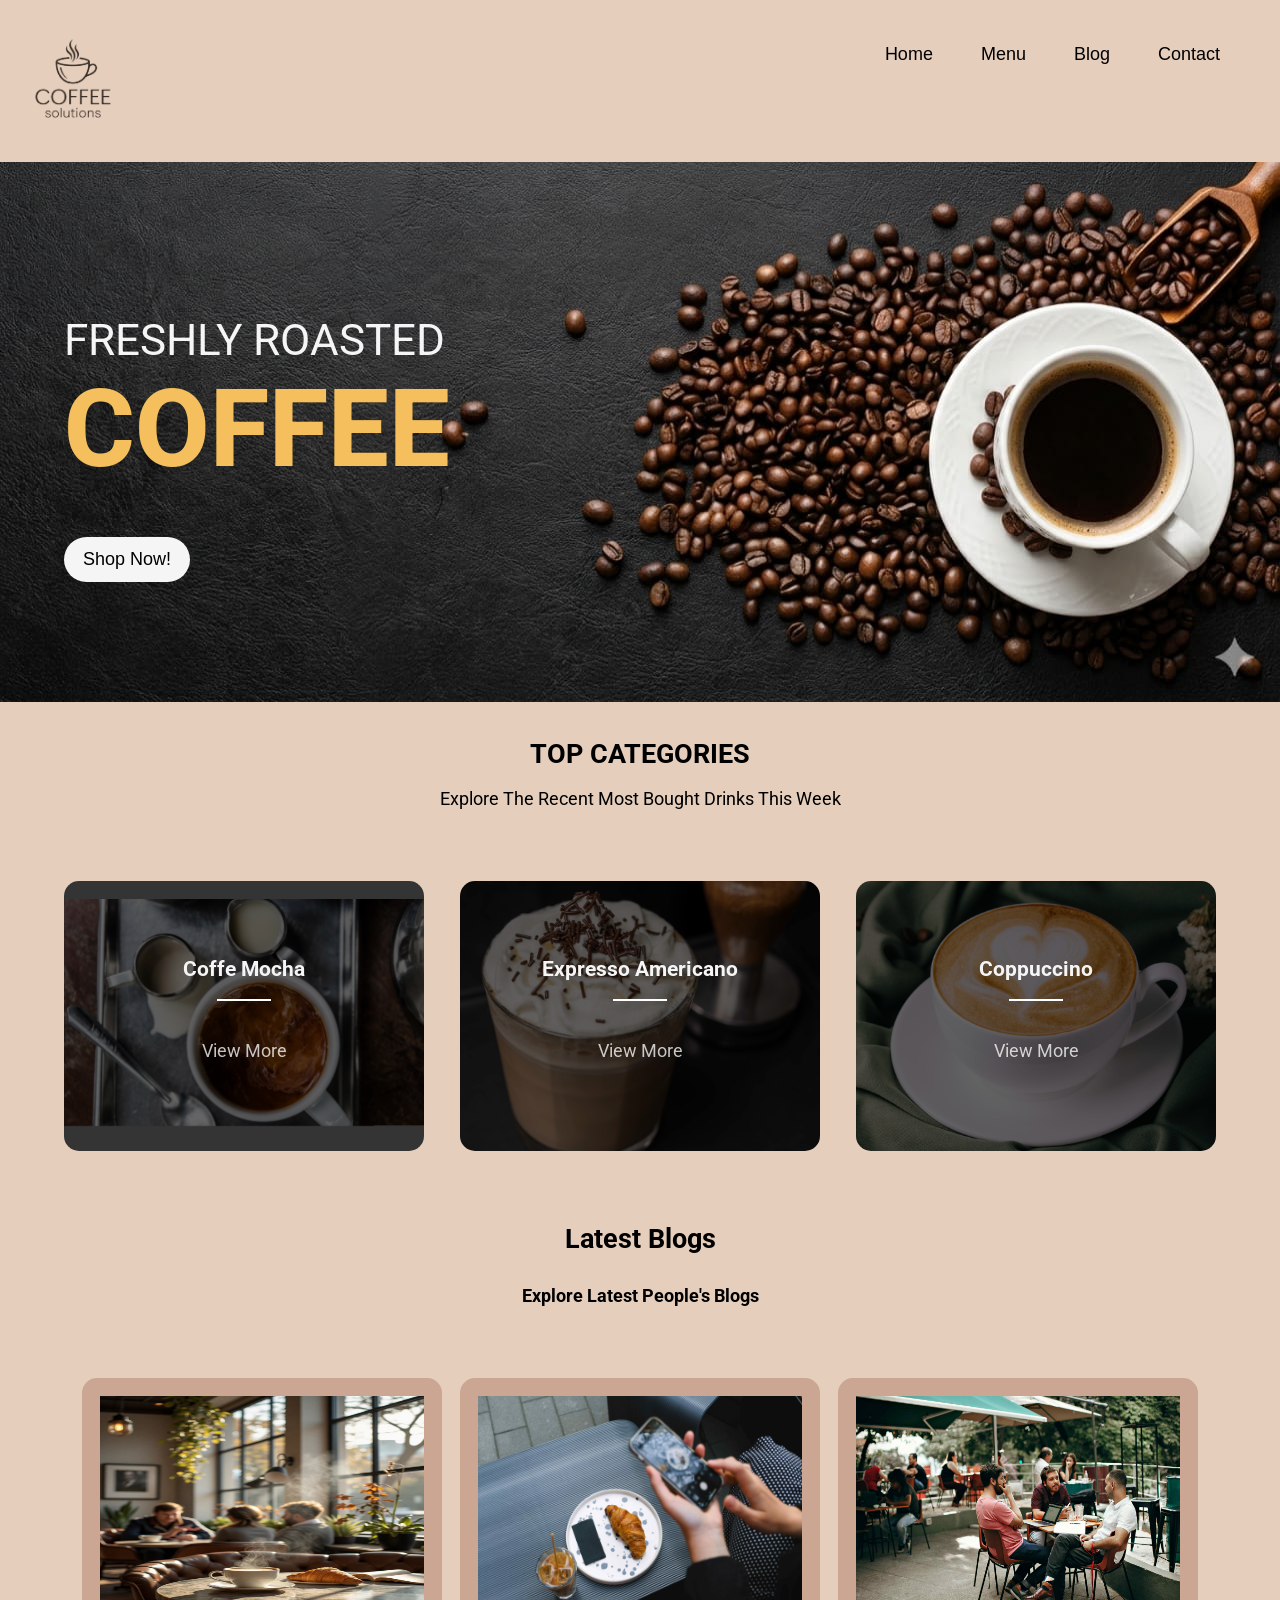
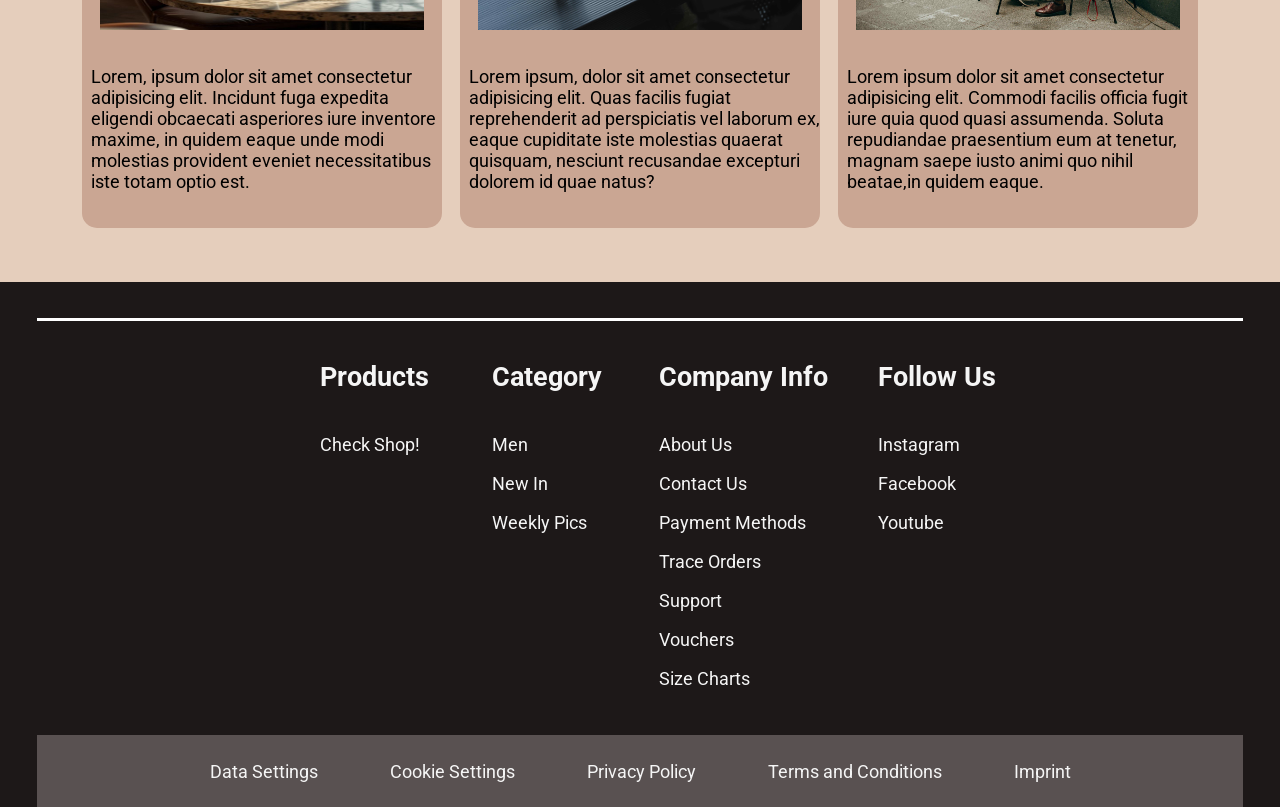
<file: index.html>
<!doctype html>
<html>
  <head>
    <meta charset="UTF-8" />
    <title>Coffe Shop</title>
    <meta name="viewport" content="width=device-width, initial-scale=1.0">
    <link rel="stylesheet" href="home.css" />

  </head>
  <body>
    <header>
      <div class="top-viewables">
        <div class="main-logo">
          <img src="main-logo.png" alt="hello" />
        </div>

        <nav class="navbar">
          <button>Home</button>
          <button><a href="shop.html">Menu</a></button>
          <button>Blog</button>
          <button>Contact</button>
        </nav>
      </div>
      <!-- end of top viewables ----------------------------------------------- -->

      <div class="main-all-img">
        <img src="hero.jpeg" alt="">
        <div class="text">
          <p>
            FRESHLY ROASTED <br />
            <span CLASS="coffee">COFFEE</span>
          </p>
          <button class="hero-button"><a href="shop.html">Shop Now!</a></button>
        </div>

        <div class="botton-left-helper"></div>
        <div class="botton-right-helper"></div>
      </div>
    </header>
    <!-- header end --------------------------------------------------- -->

    <section class="categories">

      <h2>TOP CATEGORIES</h2>
      <p>Explore The Recent Most Bought Drinks This Week</p>

      <div class="cat-photos">

        <div class="cat1"><h3>Coffe Mocha
          <div class="small-line"></div>
        </h3>
          
        <p>View More</p>

        </div>

        <div class="cat2"><h3>Expresso Americano

          <div class="small-line"></div>
        </h3>
          
        <p>View More</p>
        </div>

        <div class="cat3"><h3>Coppuccino
          <div class="small-line"></div>
        </h3>
          
        <p>View More</p>
        
        </div>
      </div>
    </section>
    <!-- end of categories section -->

    <section class="blogs">
      <h2>Latest Blogs</h2>
      <h5>Explore Latest People's Blogs</h5>
      <div class="blogs-photos">
        <div class="blog blog1"><img src="blog1.jpg" alt="">
          <p>Lorem, ipsum dolor sit amet consectetur adipisicing elit. Incidunt fuga expedita eligendi obcaecati asperiores iure inventore maxime, in quidem eaque unde modi molestias provident eveniet necessitatibus iste totam optio est.</p>
        </div>
        <div class="blog blog2"><img src="blog2.jpg" alt="">
        <p>Lorem ipsum, dolor sit amet consectetur adipisicing elit. Quas facilis fugiat reprehenderit ad perspiciatis vel laborum ex, eaque cupiditate iste molestias quaerat quisquam, nesciunt recusandae excepturi dolorem id quae natus?</p>
        </div>
        <div class="blog blog3"><img src="blog3.jpg" alt="">
        <p>Lorem ipsum dolor sit amet consectetur adipisicing elit. Commodi facilis officia fugit iure quia quod quasi assumenda. Soluta repudiandae praesentium eum at tenetur, magnam saepe iusto animi quo nihil beatae,in quidem eaque.</p>
        </div>
      </div>
    </section>
    </section>
    <!-- end of blogs section -->
    <footer>
      <div class="deco-line"></div>
      <div class="information">

      <div class="info info1"><h2>Products</h2>
      <p class="shop-button">Check Shop!</p>
    </div>

      <div class="info info2"><h2>Category</h2>
        <p>Men</p>
        <p>New In</p>
        <p>Weekly Pics</p>
      </div>

      <div class="info info3"><h2>Company Info</h2>
        <p>About Us</p>
        <p>Contact Us</p>
        <p>Payment Methods</p>
        <p>Trace Orders</p>
        <p>Support</p>
        <p>Vouchers</p>
        <p>Size Charts</p>
      </div>

      <div class="info info4"><h2>Follow Us</h2>
        <p>Instagram</p>
        <p>Facebook</p>
        <p>Youtube</p>
      </div>

      </div>

      <div class="other-options">
      <p>Data Settings</p>
      <p>Cookie Settings</p>
      <p>Privacy Policy</p>
      <p>Terms and Conditions</p>
      <p>Imprint</p></div>

    </footer>
  </body>
</html>
</file>
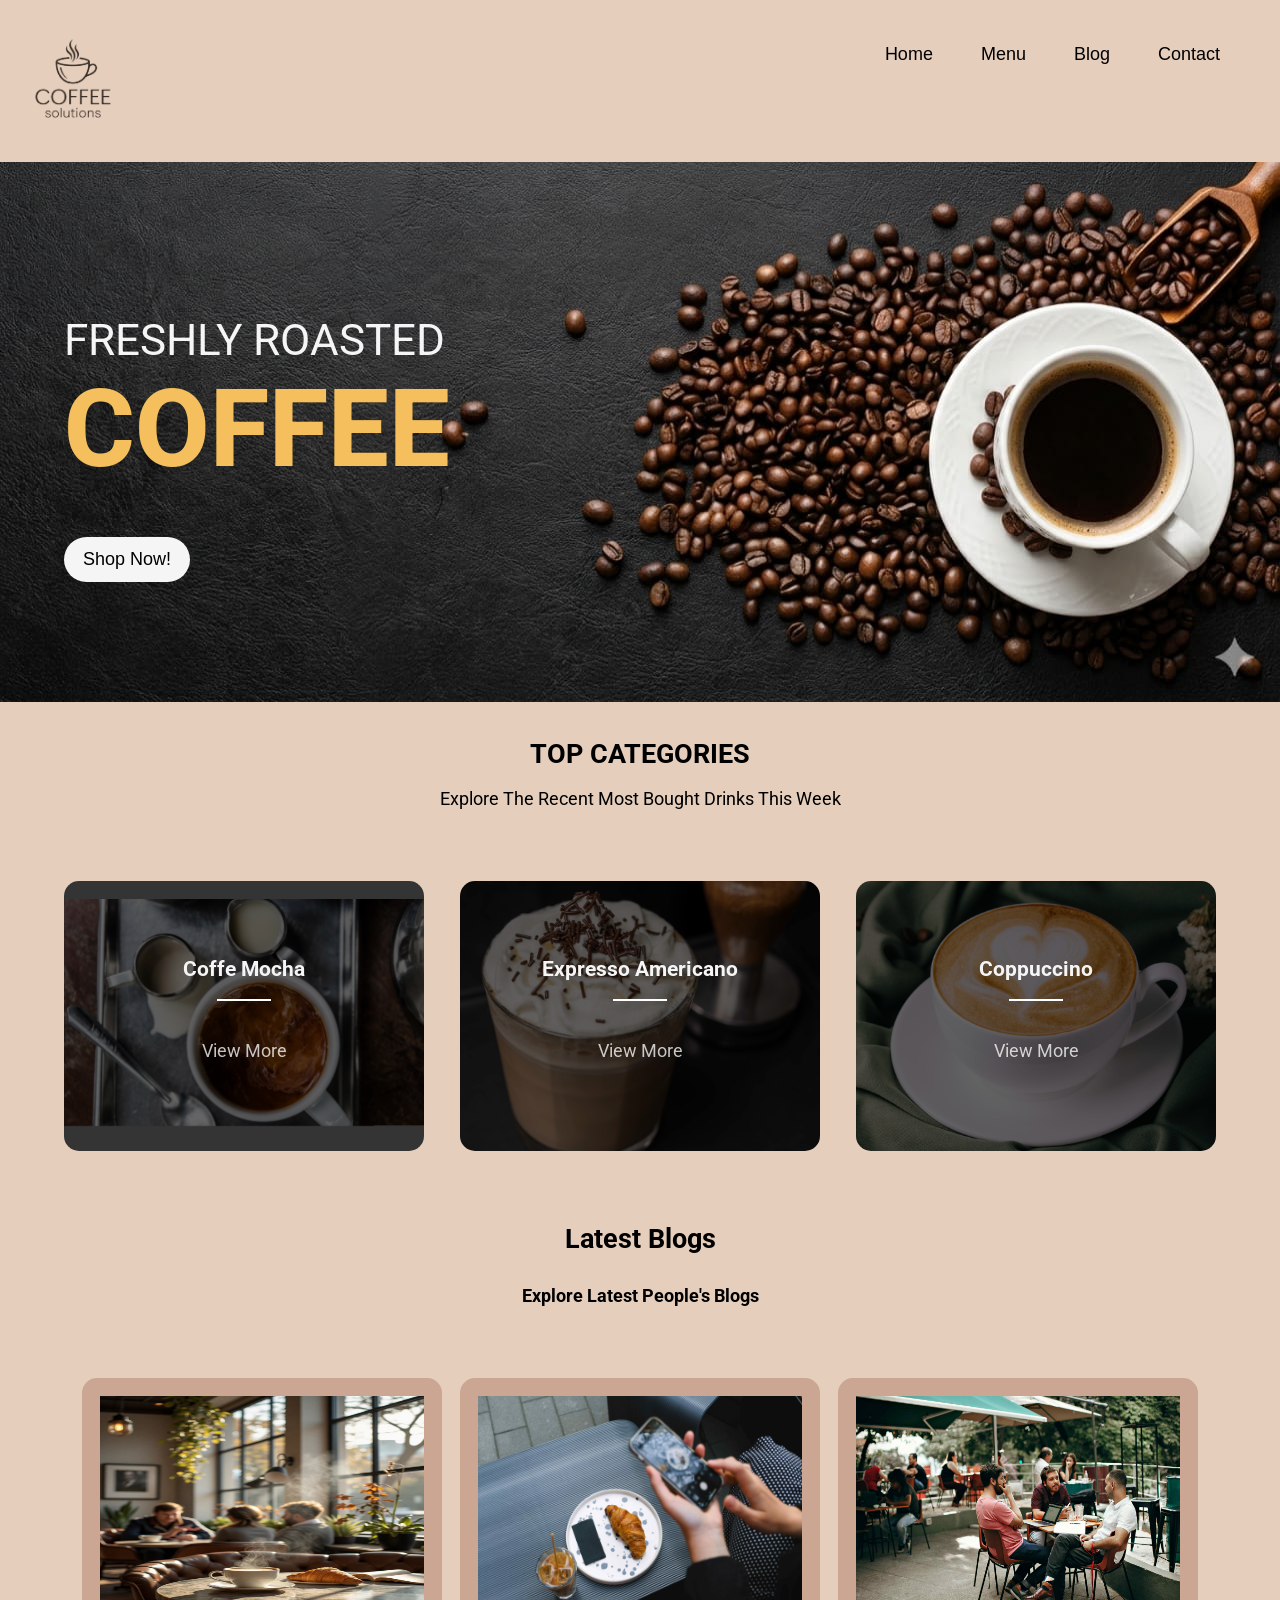
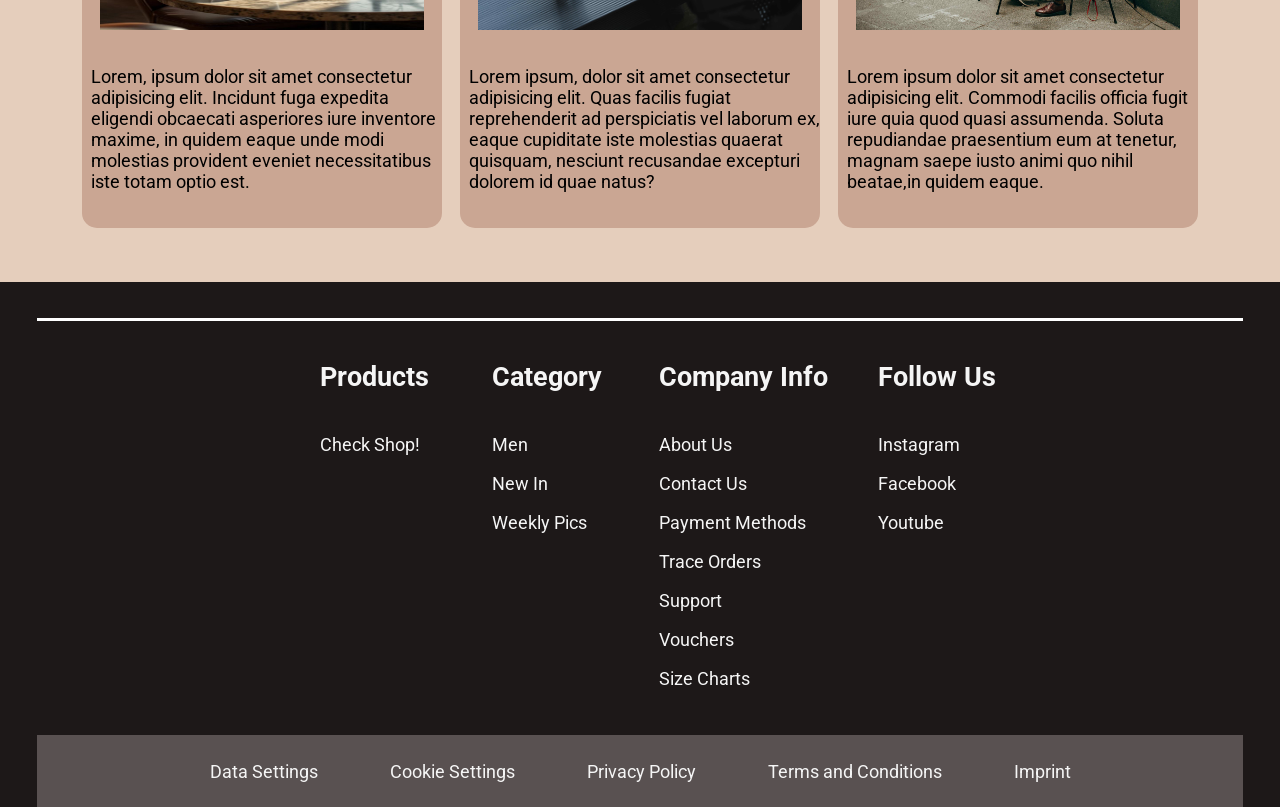
<file: home.html>
<!doctype html>
<html>
  <head>
    <meta charset="UTF-8" />
    <title>Coffe Shop</title>
    <meta name="viewport" content="width=device-width, initial-scale=1.0">
    <link rel="stylesheet" href="home.css" />

  </head>
  <body>
    <header>
      <div class="top-viewables">
        <div class="main-logo">
          <img src="main-logo.png" alt="hello" />
        </div>

        <nav class="navbar">
          <button>Home</button>
          <button><a href="shop.html">Menu</a></button>
          <button>Blog</button>
          <button>Contact</button>
        </nav>
      </div>
      <!-- end of top viewables ----------------------------------------------- -->

      <div class="main-all-img">
        <img src="hero.jpeg" alt="">
        <div class="text">
          <p>
            FRESHLY ROASTED <br />
            <span CLASS="coffee">COFFEE</span>
          </p>
          <button class="hero-button">Shop Now!</button>
        </div>

        <div class="botton-left-helper"></div>
        <div class="botton-right-helper"></div>
      </div>
    </header>
    <!-- header end --------------------------------------------------- -->

    <section class="categories">

      <h2>TOP CATEGORIES</h2>
      <p>Explore The Recent Most Bought Drinks This Week</p>

      <div class="cat-photos">

        <div class="cat1"><h3>Coffe Mocha
          <div class="small-line"></div>
        </h3>
          
        <p>View More</p>

        </div>

        <div class="cat2"><h3>Expresso Americano

          <div class="small-line"></div>
        </h3>
          
        <p>View More</p>
        </div>

        <div class="cat3"><h3>Coppuccino
          <div class="small-line"></div>
        </h3>
          
        <p>View More</p>
        
        </div>
      </div>
    </section>
    <!-- end of categories section -->

    <section class="blogs">
      <h2>Latest Blogs</h2>
      <h5>Explore Latest People's Blogs</h5>
      <div class="blogs-photos">
        <div class="blog blog1"><img src="blog1.jpg" alt="">
          <p>Lorem, ipsum dolor sit amet consectetur adipisicing elit. Incidunt fuga expedita eligendi obcaecati asperiores iure inventore maxime, in quidem eaque unde modi molestias provident eveniet necessitatibus iste totam optio est.</p>
        </div>
        <div class="blog blog2"><img src="blog2.jpg" alt="">
        <p>Lorem ipsum, dolor sit amet consectetur adipisicing elit. Quas facilis fugiat reprehenderit ad perspiciatis vel laborum ex, eaque cupiditate iste molestias quaerat quisquam, nesciunt recusandae excepturi dolorem id quae natus?</p>
        </div>
        <div class="blog blog3"><img src="blog3.jpg" alt="">
        <p>Lorem ipsum dolor sit amet consectetur adipisicing elit. Commodi facilis officia fugit iure quia quod quasi assumenda. Soluta repudiandae praesentium eum at tenetur, magnam saepe iusto animi quo nihil beatae,in quidem eaque.</p>
        </div>
      </div>
    </section>
    </section>
    <!-- end of blogs section -->
    <footer>
      <div class="deco-line"></div>
      <div class="information">

      <div class="info info1"><h2>Products</h2>
      <p class="shop-button">Check Shop!</p>
    </div>

      <div class="info info2"><h2>Category</h2>
        <p>Men</p>
        <p>New In</p>
        <p>Weekly Pics</p>
      </div>

      <div class="info info3"><h2>Company Info</h2>
        <p>About Us</p>
        <p>Contact Us</p>
        <p>Payment Methods</p>
        <p>Trace Orders</p>
        <p>Support</p>
        <p>Vouchers</p>
        <p>Size Charts</p>
      </div>

      <div class="info info4"><h2>Follow Us</h2>
        <p>Instagram</p>
        <p>Facebook</p>
        <p>Youtube</p>
      </div>

      </div>

      <div class="other-options">
      <p>Data Settings</p>
      <p>Cookie Settings</p>
      <p>Privacy Policy</p>
      <p>Terms and Conditions</p>
      <p>Imprint</p></div>

    </footer>
  </body>
</html>
</file>
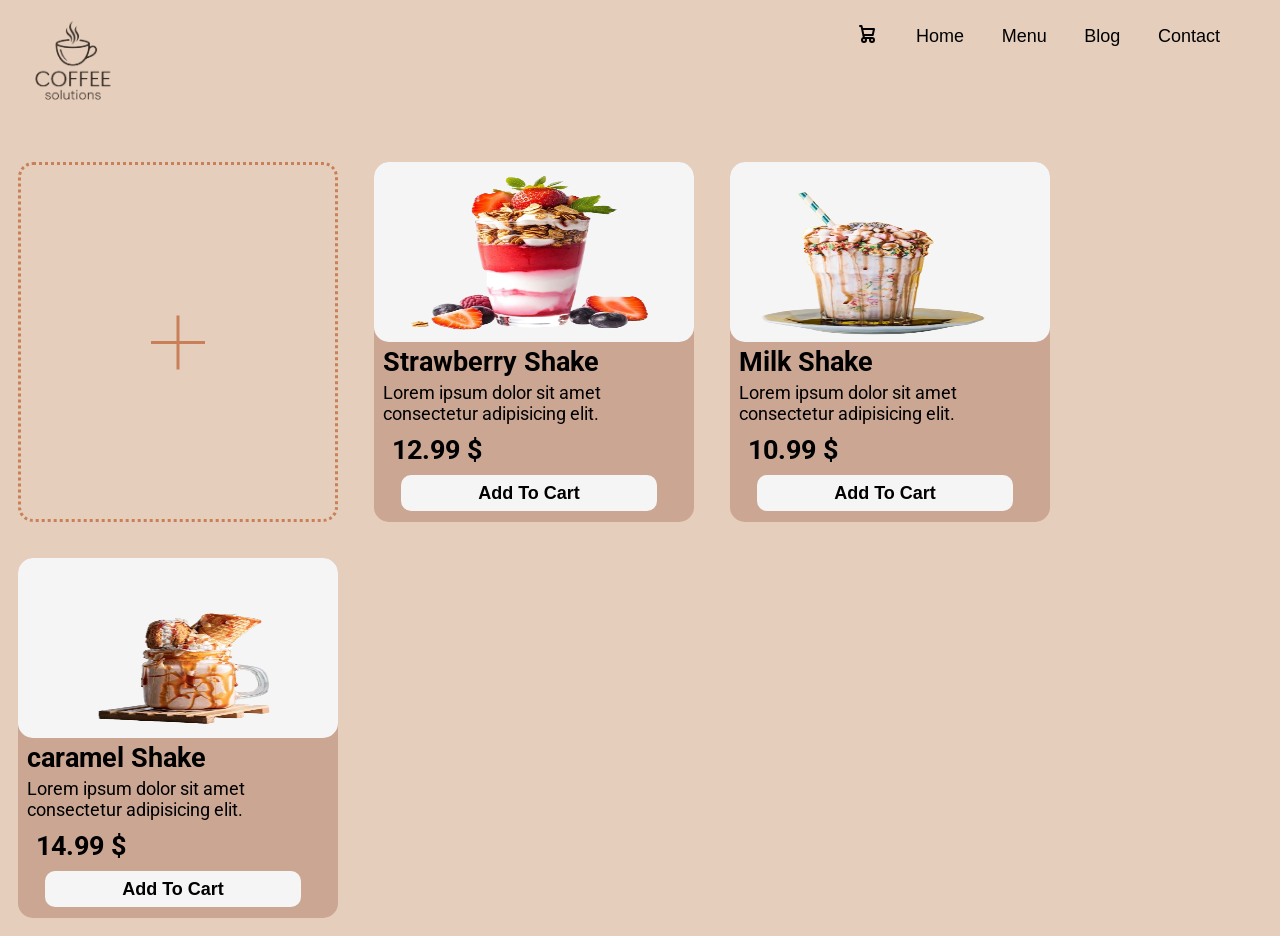
<file: shop.html>
<!doctype html>
<html lang="en">
  <head>
    <meta charset="UTF-8" />
    <meta name="viewport" content="width=device-width, initial-scale=1.0" />
    <link
      href="https://unpkg.com/boxicons@2.1.4/css/boxicons.min.css"
      rel="stylesheet"
    />
    <link rel="stylesheet" href="shop.css" />
    <title>Cart System</title>
  </head>
  <body>
    <header>
      <div class="top-viewables">
        <div class="main-logo">
          <img src="main-logo.png" alt="hello" />
        </div>

        <nav class="navbar">
          <button id="cart">
            <svg
              class="w-[36px] h-[36px] text-gray-800 dark:text-white"
              aria-hidden="true"
              xmlns="http://www.w3.org/2000/svg"
              width="24"
              height="24"
              fill="none"
              viewBox="0 0 24 24"
            >
              <path
                stroke="currentColor"
                stroke-linecap="round"
                stroke-linejoin="round"
                stroke-width="2"
                d="M5 4h1.5L9 16m0 0h8m-8 0a2 2 0 1 0 0 4 2 2 0 0 0 0-4Zm8 0a2 2 0 1 0 0 4 2 2 0 0 0 0-4Zm-8.5-3h9.25L19 7H7.312"
              />
            </svg>
          </button>
          <button><a href="index.html">Home</a></button>
          <button>Menu</button>
          <button>Blog</button>
          <button>Contact</button>
        </nav>
      </div>
    </header>

    <div class="menu">
      <div class="item-add">
        <div class="plus"></div>
      </div>

      <div class="item item1">
        <img src="shake1.png" alt="shake1" />

        <h2>Strawberry Shake</h2>

        <p class="description">
          Lorem ipsum dolor sit amet consectetur adipisicing elit.
        </p>

        <h3>
          <span class="h3price">12.99</span> <span class="h3dollar">$</span>
        </h3>

        <button class="add-to-cart">Add To Cart</button>
      </div>

      <div class="item item2">
        <img src="shake2.png" alt="shake1" />
        <h2>Milk Shake</h2>
        <p class="description">
          Lorem ipsum dolor sit amet consectetur adipisicing elit.
        </p>
        <h3>
          <span class="h3price">10.99</span> <span class="h3dollar">$</span>
        </h3>
        <button class="add-to-cart">Add To Cart</button>
      </div>

      <div class="item item3">
        <img src="shake4.png" alt="shake1" />
        <h2>caramel Shake</h2>
        <p class="description">
          Lorem ipsum dolor sit amet consectetur adipisicing elit.
        </p>
        <h3>
          <span class="h3price">14.99</span> <span class="h3dollar">$</span>
        </h3>
        <button class="add-to-cart">Add To Cart</button>
      </div>
    </div>

    <div class="edit-pop-up hidden">
      <div class="remove-container">
        <div class="remove-edit-pop-up"></div>
      </div>
      <div class="edit-center">
        <form id="form"></form>
      </div>
    </div>

    <div class="cart-pop-up-background">
      <div class="cart-pop-up-container">
        <div class="cart-items-pop-up">
          <div class="x"><button>x</button></div>
        </div>

        <div class="total">
          <p>Total:</p>
          <p class="price">0</p>
        </div>
      </div>
    </div>

    <script src="shop.js"></script>
  </body>
</html>
</file>
<file: home.css>
@import url("https://fonts.googleapis.com/css2?family=Alex+Brush&family=Almarai:wght@300;400;700;800&family=DynaPuff:wght@400..700&family=Roboto:ital,wght@0,100..900;1,100..900&display=swap");

:root {
  --main-color: rgb(229, 206, 188);
  --darker-color: rgb(202, 166, 147);
}

* {
  box-sizing: border-box;
}
html {
  max-width: 100%;
  height: auto;
  padding: 0;
  margin: 0;
  font-size: clamp(12px, 2vw, 18px);
}
body {
  width: 100%;
  height: auto;
  background-color: var(--main-color);
  padding: 0;
  margin: 0;
  font-family: roboto;
}

a{
  text-decoration:none;
  color:black;
}

/* header ------------------------------------------------------------------ */

header {
  width: 100%;
  height: 100%;
}
.top-viewables {
  width: 100%;
  height: fit-content;
  display: flex;
  justify-content: space-between;
  align-items: center;
  padding-left: 3rem;
  padding-right: 3rem;
  margin-top: 1rem;
  margin-bottom: 1rem;
}

.navbar {
  display: flex;
  gap: 2rem;
  padding-bottom: 3rem;
  width: fit-content;
  min-width: 0;
}

button {
  border: 0;
  background-color: transparent;
  font-size: 1rem;
  width: (2rem, 2vw, 4rem);
  min-width: 0;
}

.main-logo {
  width: clamp(2rem, 3vw, 6rem);
  height: 7rem;
  display: flex;
  flex-direction: column;
  align-items: center;
  justify-content: center;
  /* background-image: url("main-logo.png"); */
}
.main-logo img {
  width: 6rem;
  height: 6rem;
  object-fit: cover;
  z-index: 2;
}

.main-all-img {
  width: 100%;
  height: 30rem;
  /* background-image: url("hero.jpeg");
  background-repeat: no-repeat;
  background-size: cover; */
  position: relative;
}
.main-all-img img {
  width: 100%;
  height: 30rem;
  /* background-image: url("hero.jpeg");
  background-repeat: no-repeat;
  background-size: cover; */
  position: relative;
}

.text {
  width: fit-content;
  height: fit-content;
  position: absolute;
  left: 5%;
  top: 20%;
  min-width: 0;
}

.text p {
  color: whitesmoke;
  font-weight: 0;
  font-size: 2.47rem;
  height: fit-content;
  width: fit-content;
  letter-spacing: 0;
  display: block;
  min-width: 0;
}
.text span {
  display: block;
  font-weight: 800;
  font-size: 6rem;
  color: rgb(244, 191, 92);
  min-width: 0;
}

.hero-button {
  width: 7rem;
  height: 2.5rem;
  border-radius: 25px;
  background: whitesmoke;
  cursor: pointer;
}
.hero-button:hover {
  background: black;
  color: white;
  transition: 0.5s;
}
.hero-button:hover a{
 color:white;
  transition: 0.5s;

}

/* header end ---------------------------------------------------*/

.categories {
  width: 100%;
  height: auto;
  display: flex;
  flex-direction: column;
  justify-content: center;
  align-items: center;
}

.cat-photos {
  display: flex;
  flex-direction: row;
  gap: 1rem;
  width: 100%;
  justify-content: center;
  align-items: center;
  gap: 2rem;
  flex-wrap: wrap;
}

.cat1,
.cat2,
.cat3 {
  display: flex;
  justify-content: center;
  align-items: center;
  flex-direction: column;
  width: 20rem;
  height: 15rem;
  border-radius: 20px;
  position: relative;
}

.cat1::before {
  content: "";
  background-image: url("cat1.jpg");
  background-size: cover;
  width: 100%;
  /* max-width: 20rem; */
  height: 15rem;
  background-position-y: 1rem;
  position: absolute;
  filter: brightness(0.4);
  border-radius: 15px;
  z-index: -1;
}
.cat2::before {
  content: "";
  width: 100%;
  height: 15rem;
  background-image: url("cat2.jpg");
  background-size: cover;
  background-position-y: -3rem;
  position: absolute;
  filter: brightness(0.4);
  border-radius: 15px;
  z-index: -1;
}
.cat3::before {
  content: "";
  background-image: url("cat3.jpg");
  background-size: cover;
  position: absolute;
  width: 100%;
  height: 15rem;
  background-position-y: -6rem;
  filter: brightness(0.4);
  border-radius: 15px;
  z-index: -1;
}

.categories h2 {
  margin-bottom: 0;
  margin-top: 2rem;
}
.categories h3 {
  color: whitesmoke;
  padding-top: 2rem;
  text-align: center;
  display: flex;
  justify-content: center;
  align-items: center;
  flex-direction: column;
  gap: 1rem;
}
.categories .small-line {
  border-bottom: 2px white solid;
  width: 3rem;
}
.categories p {
  margin-bottom: 4rem;
}

.cat1 p,
.cat2 p,
.cat3 p {
  color: rgba(255, 255, 255, 0.76);
  text-align: center;
}

/* .botton-left-helper{
width:60%;
height:20rem;
position:absolute;
bottom:-15%;
right:0%;
border-radius:50%;
border-bottom: 0;
}
.botton-right-helper{
width:60%;
height:20rem;
background:white;
position:absolute;
bottom:10%;
left:0%;
border-radius:50%;
border-bottom-left-radius: 0;
border-bottom-right-radius: 0;
border-bottom: 0;
} */

/* categories section end ---------------------------------------------------*/

.blogs {
  width: 100%;
  height: auto;
  display: flex;
  flex-direction: column;
  justify-content: center;
  align-items: center;
  /* max-width:628px; */
}
.blogs-photos {
  display: flex;
  justify-content: center;
  align-items: center;
  flex-direction: row;
  flex-wrap: wrap;
  gap: 1rem;
  margin-bottom: 3rem;
  flex-shrink: 0;
  /* max-width:628px; */
}
.blog1,
.blog2,
.blog3 {
  display: flex;
  flex-direction: column;
  width: 20rem;
  height: 25rem;
  background: var(--darker-color);
  border-radius: 15px;
  position: relative;
  flex-shrink: 0;
  /* box-sizing: content-box; */
}
.blog1 img,
.blog2 img,
.blog3 img {
  /* position: absolute;
  top: 0rem;
  right: 0rem; */
  max-width: 20rem;
  height: 15rem;
  /* border-radius: 20px; */
  display: block;
  padding: 1rem;
  flex-shrink: 0;
}

.blogs h2 {
  margin-bottom: 0rem;
  margin-top: 4rem;
}
.blogs h5 {
  font-size: 1rem;
  margin-bottom: 4rem;
}
.blogs p {
  /* margin-bottom: 4rem;
  display: block;
  position: absolute;
  bottom: -10%;
  padding-left: 1rem;
   */

  padding-left: 0.5rem;
  display: block;
  padding-bottom: 1rem;
}

/* blogs section end ---------------------------------------------------*/

/* footer begins herer ------------------------------*/

footer {
  background: rgb(29, 24, 24);
  width: 100%;
  height: auto;
  color: whitesmoke;
  display: flex;
  justify-content: center;
  align-items: center;
  flex-direction: column;
}
.deco-line {
  padding-top: 2rem;
  border-bottom: 3px solid white;
  width: min(67rem, 100%);
  display: flex;
  flex-direction: column;
  justify-content: center;
  align-items: center;
  padding-top: 2rem;
  /* transform: translate(23.7%); */
}
.information {
  width: 80%;
  height: auto;
  display: flex;
  gap: 4rem;
  justify-content: center;
  align-items: center;
  /* min-width: 0; */
}
footer .info {
  width: fit-content;
  height: 20rem;
  padding-top: 1rem;
  padding-bottom: 1rem;
  margin-right: 0;
  /* min-width: 0; */
}
.info h2 {
  padding-bottom: 1rem;
  /* width: min(10rem,100%); */
  margin-right: 0;
  text-wrap: nowrap;
  max-width: 1rem;
  min-width: 0;
}

.info p {
  display: flex;
  flex-direction: column;
  text-align: left;
  cursor: pointer;
  margin-right: 0;
  width: fit-content;
  text-wrap: nowrap;
  min-width: 0;
}

footer .other-options {
  width: min(67rem, 100%);
  height: 3rem;
  background: rgb(89, 81, 81);
  margin-top: 3rem;
  display: flex;
  justify-content: center;
  align-items: center;
  gap: 4rem;
  padding: 2rem;
  /* min-width:0; */
}
.other-options p {
  min-width: 0;
}

@media screen and (max-width: 490px) {
  footer {
    margin: 0;
    padding: 0;
  }

  footer .information {
    flex-direction: column;
    justify-content: left;
    margin: 0;
    padding: 0;
    gap: 1rem;
    gap: 5rem;
  }

  .info,
  .info p {
    display: flex;
    flex-direction: column;
    text-wrap: wrap;
    white-space: 0.5rem;
    gap: 1rem;
    height: fit-content;
    margin: 0;
    padding: 0;
  }
  .info {
    height: fit-content;
    padding: 0;
    margin: 0;
    display: flex;
    flex-direction: row;
    text-wrap: wrap;
    white-space: 0.5rem;
    gap: 1rem;
    flex-wrap: wrap;
    width: 100%;
    justify-content: space-between;
    align-items: center;
    max-height: 11rem;
  }
  .info h2 {
    padding-right: 9rem;
    width: fit-content;
    height: fit-content;
  }

  .other-options p {
    font-size: 0.7rem;
  }
}

@media screen and (max-width: 440px) {
  .navbar {
    gap: 1rem;
    padding-left: 2em;
  }
  .main-all-img p {
    font-size: 1.5rem;
  }
  .main-all-img span {
    font-size: 3.5rem;
  }
}
</file>
<file: shop.css>
@import url("https://fonts.googleapis.com/css2?family=Alex+Brush&family=Almarai:wght@300;400;700;800&family=DynaPuff:wght@400..700&family=Roboto:ital,wght@0,100..900;1,100..900&display=swap");

:root {
  --main-color: rgb(229, 206, 188);
  --darker-color: rgb(202, 166, 147);
}

* {
  box-sizing: border-box;
  /* border:2px red solid; */
}
html {
  max-width: 100%;
  height: auto;
  padding: 0;
  margin: 0;
  font-size: clamp(12px, 2vw, 18px);
}
body {
  width: 100%;
  height: 100%;
  background-color: var(--main-color);
  padding: 0;
  margin: 0;
  font-family: roboto;
  z-index: 0;
  position: relative;
}

header {
  width: 100%;
  height: 100%;
}

a {
  text-decoration: none;
  color: black;
}

button {
  border: 0;
  background-color: transparent;
  font-size: 1rem;
  /* width: clamp(3rem, 2vw, 4rem);  */
  min-width: 0;
  cursor: pointer;
}

.top-viewables {
  width: 100%;
  height: fit-content;
  display: flex;
  justify-content: space-between;
  align-items: center;
  padding-left: clamp(1rem, 5vw, 3rem); 
  padding-right: clamp(1rem, 5vw, 3rem);
  margin-bottom: 1rem;
}


.navbar {
  display: flex;
  gap: clamp(0.5rem, 2vw, 1.5rem); 
  flex-wrap: wrap;            
  align-items:center;
 justify-content:right;
  padding-bottom: 3rem;
  min-width: 0%;
  width:66%;
  padding-left: 0;             
}


.main-logo {
  width: clamp(2rem, 3vw, 6rem);
  height: 7rem;
  display: flex;
  flex-direction: column;
  align-items: center;
  justify-content: center;
}

.main-logo img {
  width: 6rem;
  height: 6rem;
  object-fit: cover;
}

.menu {
  display: flex;
  justify-content: left;
  align-items: center;
  width: 100%;
  height: 100%;
  gap: 2rem;
  flex-wrap: wrap;
  padding-left: 6rem;
  padding: 1rem;

}

.menu .item {
  width: clamp(15rem, 25vw, 25rem);
  height: 20rem;
  max-height: 40rem;
  background: var(--darker-color);
  border-radius: 15px;
  position: relative;
}

.item-add {
  width: clamp(15rem, 25vw, 25rem);
  height: 20rem;
  max-height: 40rem;
  display: flex;
  justify-content: center;
  align-items: center;
  border: 3px dotted rgb(201, 128, 88);
  border-radius: 15px;
}

.plus {
  border-bottom: 3px solid rgb(201, 128, 88);
  width: 3rem;
  position: relative;
}
.plus::before {
  content: "";
  position: absolute;
  border-bottom: 3px solid rgb(201, 128, 88);
  width: 3rem;
  transform: rotate(90deg);
}

.edit-pop-up.hidden {
  width: 50%;
  height: 75vh;
  background: whitesmoke;
  box-shadow: 4px 4px 10px black;
  position: fixed;
  top: 50%;
  transform: translate(50%, -50%);
  transform-style: preserve-3d;
  display: none;
}
.edit-pop-up {
  width: 50%;
  height: 60%;
  background: whitesmoke;
  box-shadow: 4px 4px 10px black;
  position: fixed;
  top: 50%;
  transform: translate(50%, -50%);
  transform-style: preserve-3d;
  /* display:none; */
}

.edit-pop-up::before {
  content: "";
  position: absolute;
  width: auto;
  height: auto;
  background: rgba(255, 255, 255, 0.674);
  /* transform:translate(-25%,-13%); */
  top: -50%;
  left: -50%;
  transform: translateZ(-1px);
  z-index: -2;

  /* display:none; */
}
.remove-container {
  width: 2rem;
  height: 2rem;
  position: relative;
  top: 0%;
  left: 0%;
  display: flex;
  justify-content: center;
  align-items: center;
}
.remove-edit-pop-up {
  width: 30px;
  height: 5px;
  background: black;

  transform: rotate(45deg);
}
.remove-edit-pop-up::after {
  content: "";
  position: absolute;
  transform: rotate(90deg);
  width: 30px;
  height: 5px;
  background: black;
}
.menu .item img {
  width: 100%;
  height: 10rem;
  background-color: whitesmoke;
  border-radius: 15px;
}
.menu .item h2 {
  margin: 0;
  padding-left: 0.5rem;
  text-wrap: 0;
  line-break: 0;
  word-wrap: normal;
}
.menu .item p {
  margin: 0;
  padding-left: 0.5rem;
  max-height: 3rem;
  padding-top: 0.2rem;
}
.menu .item h3 {
  margin: 0.5rem;
  padding-left: 0.5rem;
  font-size: 1.5rem;
  position: absolute;
  bottom: 13%;
}

.add-to-cart {
  width: 80%;
  height: 2rem;
  margin-left: 1.5rem;
  font-weight: 800;
  background: whitesmoke;
  border-radius: 10px;
  position: absolute;
  bottom: 3%;
}

.cart-pop-up-background {
  width: 100%;
  height: 100%;
  display: flex;
  justify-content: center;
  align-items: center;
  z-index: 2;
  position: fixed;
  margin: auto;
  top: 0;
  padding: 1rem;
  display: none;
}

.cart-pop-up-background.shown {
  width: 100%;
  height: 100%;
  display: flex;
  justify-content: center;
  align-items: center;
  z-index: 2;
  position: fixed;
  margin: auto;
  top: 0;
  padding: 1rem;
  /* padding-top: 3rem; */
  /* overflow-y: scroll; */
}

.cart-pop-up-container {
  width: 50rem;
  max-width: 75vw;
  height: clamp(25rem, 75vh, 50rem);
  /* max-height:75vh; */
  background: whitesmoke;
  box-shadow: 4px 4px 10px black;
  padding: 0rem;
  padding-bottom: 2rem;
  margin: 1rem;
  display: flex;
  margin-bottom: 1rem;
  flex-direction: column;
  align-items: center;
  gap: 1rem;
  flex: 1 1 50rem;
  position: relative;
  overflow-x: hidden;
  overflow-y: hidden;
}
.cart-items-pop-up {
  width: 100%;
  max-width: 100%;
  max-height: 85%;
  background: whitesmoke;
  display: flex;
  flex-direction: column;
  align-items: center;
  gap: 1rem;
  position: relative;
  overflow-y: scroll;
  padding-top: 3rem;
  padding-bottom: 1rem;
}

.total {
  width: 90%;
  height: 15%;
  border: 2px solid black;
  display: flex;
  justify-content: space-between;
  align-items: center;
  padding-right: clamp(1rem, 5vw, 4rem);
  padding-left: clamp(1rem, 5vw, 4rem);
  font-size: clamp(1rem, 2vw, 2rem);
}

.x {
  width: 2rem;
  height: 2rem;
  position: fixed;
  left: 13%;
  transform: translate(0, -75%);

  /* background: whitesmoke;
  border-radius: 50%;
  top: 0%;
  left: 0%;
  display: flex;
  justify-content: center;
  align-items: center;
  z-index: 3; */
}
.x button {
  position: fixed;
  font-size: 2rem;
}
.cart-item {
  width: 80%;
  min-width: 10px;
  /* height: 23%; */
  /* max-height: 33%;
  min-height: 20%; */
  box-shadow: 4px 4px 10px black;
  margin-left: 2rem;
  border: 2px solid var(--darker-color);
  display: flex;
  gap: 0.5rem;
  /* flex: 1 1 7rem; */
  min-width: 0;
  padding: 0.8rem;
  justify-content: space-around;
  align-items: center;
  margin-left: 0;
  position: relative;
}

.cart-item.test {
  display: none;
}

.cart-item.item img {
  width: clamp(3rem, 8vw, 10rem);
  min-width: 32px;
  min-height: 32px;
  /* max-width: 100px;
  max-height: 100px; */
  height: clamp(3rem, 7vw, 10rem);
  padding-bottom: 10px;
}

.cart-item.item h2 {
  font-size: clamp(0.75rem, 2.5vw, 3rem);
  height: fit-content;
  width: clamp(7rem, 20vw, 15rem);
  margin-bottom: 1rem;
  margin-top: 0;
  padding-top: 0.5rem;

  display: flex;
}

.cart-item.item h3 {
  font-size: clamp(0.75rem, 2vw, 2rem);
  margin-bottom: 1rem;
  margin-top: 0;
  height: fit-content;
  display: flex;
}

.controls {
  width: fit-content;
  min-width: 0;
  height: 30%;
  /* max-height: 2rem; */
  display: flex;
  padding: 0;
  padding-bottom: 1rem;
  justify-content: center;
  align-items: center;
  flex: 0 0 auto;
  position: absolute;
  bottom: 0;
  right: 5%;
  margin-top: 0.3rem;
}
.amount {
  width: 50%;
  height: fit-content;
  min-height: 1rem;
  margin-left: 5px;
  border: black 1px solid;
  display: flex;
  justify-content: center;
  align-items: center;
}

.remove,
.add {
  width: fit-content;
  height: fit-content;
  padding-right: 0.5rem;
  padding-left: 0.1rem;
  min-width: 0;
  font-size: clamp(1rem, 4vw, 2.5rem);
}
.remove:focus {
  outline: none;
}

.remove {
  padding-right: 0;
}

.amountnb {
  margin: 0;
  font-size: clamp(1rem, 2vw, 1.5rem);
  height: fit-content;
}

.edit-center {
  display: flex;
  justify-content: start;
  align-items: center;
  width: 100%;
  height: 75%;
  flex-direction: column;
  gap: 1rem;
  padding-left: 1rem;
}

.edit-center .input {
  border-radius: 10px;
  width: 60%;
  min-width: 0;
  height: 25%;
  display: flex;
  justify-content: center;
  align-items: center;
}

.input::placeholder {
  font-size: clamp(0.5rem, 2vw, 1rem);
  text-align: center;
}
.apply-changes {
  width: 50%;
  height: 2rem;
  border-radius: 15px;
  background-color: var(--darker-color);
  display: flex;
  justify-content: center;
  align-items: center;
}
form {
  width: inherit;
  height: inherit;
  display: flex;
  justify-content: center;
  align-items: center;
  flex-direction: column;
  gap: 1rem;
}

@media (max-width: 930px) {
  .menu {
    display: flex;
    justify-content: center;
    align-items: center;
    width: 100%;
    height: 100%;
    gap: 2rem;
    flex-wrap: wrap;
    padding-left: 6rem;
    padding: 1rem;
  }
}
</file>
